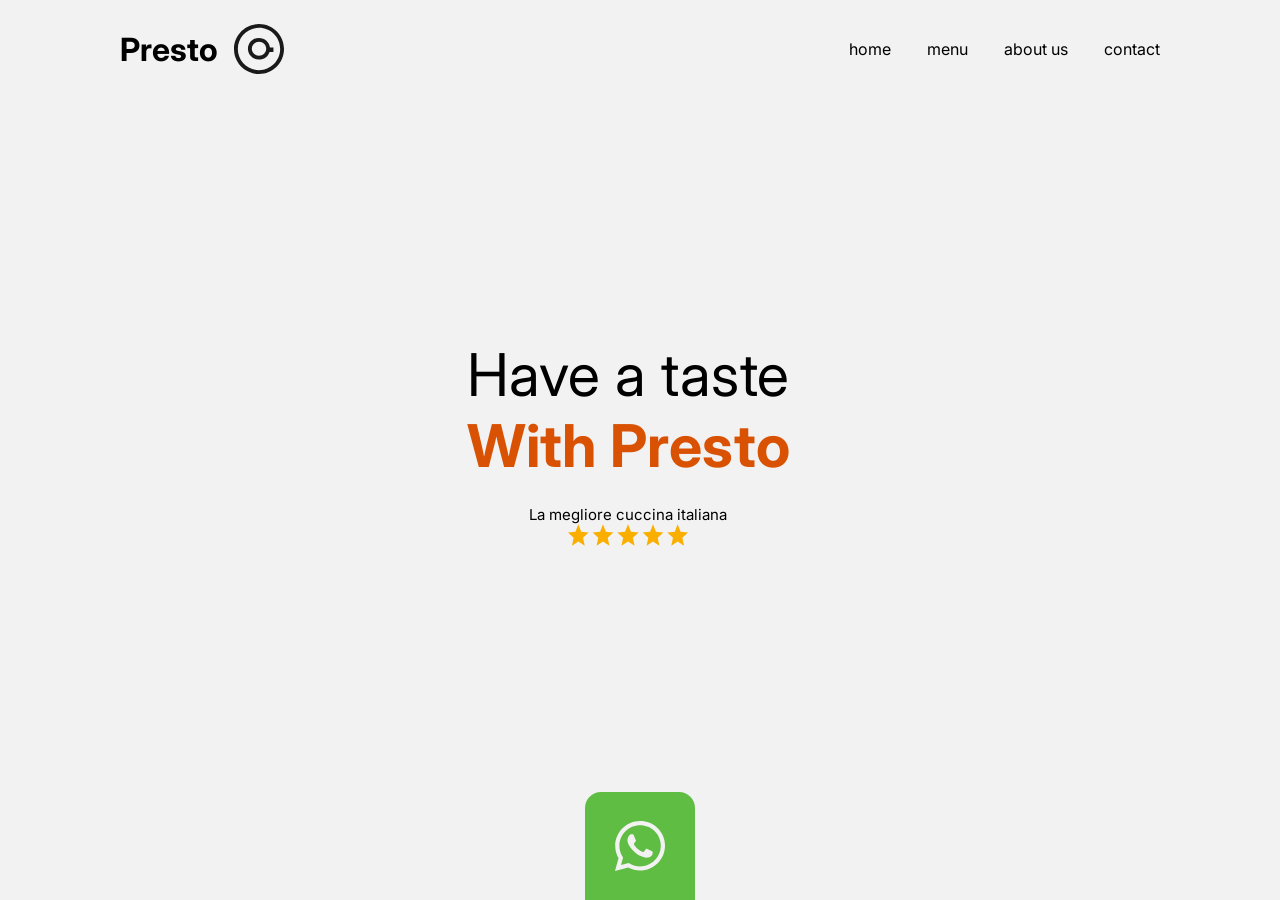
<file: home/index.html>
<!DOCTYPE html>
<html lang="pt-br">
  <head>
    <meta charset="UTF-8" />
    <meta name="viewport" content="width=device-width, initial-scale=1.0" />
    <title>Presto</title>
    <link rel="stylesheet" href="estilo.css" />
    <link rel="stylesheet" href="../css/global.css" />
    <link rel="preconnect" href="https://fonts.googleapis.com" />
    <link rel="preconnect" href="https://fonts.gstatic.com" crossorigin />
    <link
      href="https://fonts.googleapis.com/css2?family=Inter:wght@100..900&display=swap"
      rel="stylesheet"
    />
  </head>
  <body>
    <header class="cabecalho">
      <div class="logo">
        <h1>Presto</h1>
        <img src="../img/Logo.svg" />
      </div>

      <nav class="menu">
        <ul class="lista">
          <li><a href="index.html">home</a></li>
          <li><a href="../menu/menu.html">menu</a></li>
          <li><a href="../about/about.html">about us</a></li>
          <li><a href="../contact/contact.html">contact</a></li>
        </ul>
      </nav>
      <div class="menu_hamb">
        <img src="../img/FrameH.svg" alt="" />
      </div>
    </header>
    <main class="main-container">
      <div class="container">
        <div class="filha1">
          <h2>
            Have a taste
            <br />
            <span>With Presto</span>
          </h2>
          <div class="juncao">
            <p>La megliore cuccina italiana</p>
            <img src="../img/Estrelas.svg" />
          </div>
        </div>
        <div class="filha2">
          <img src="../img/Ellipse 1.svg" />
        </div>
      </div>
    </main>
    <footer>
      <img src="../img/WhatsApp.svg" />
    </footer>
  </body>
</html>
</file>
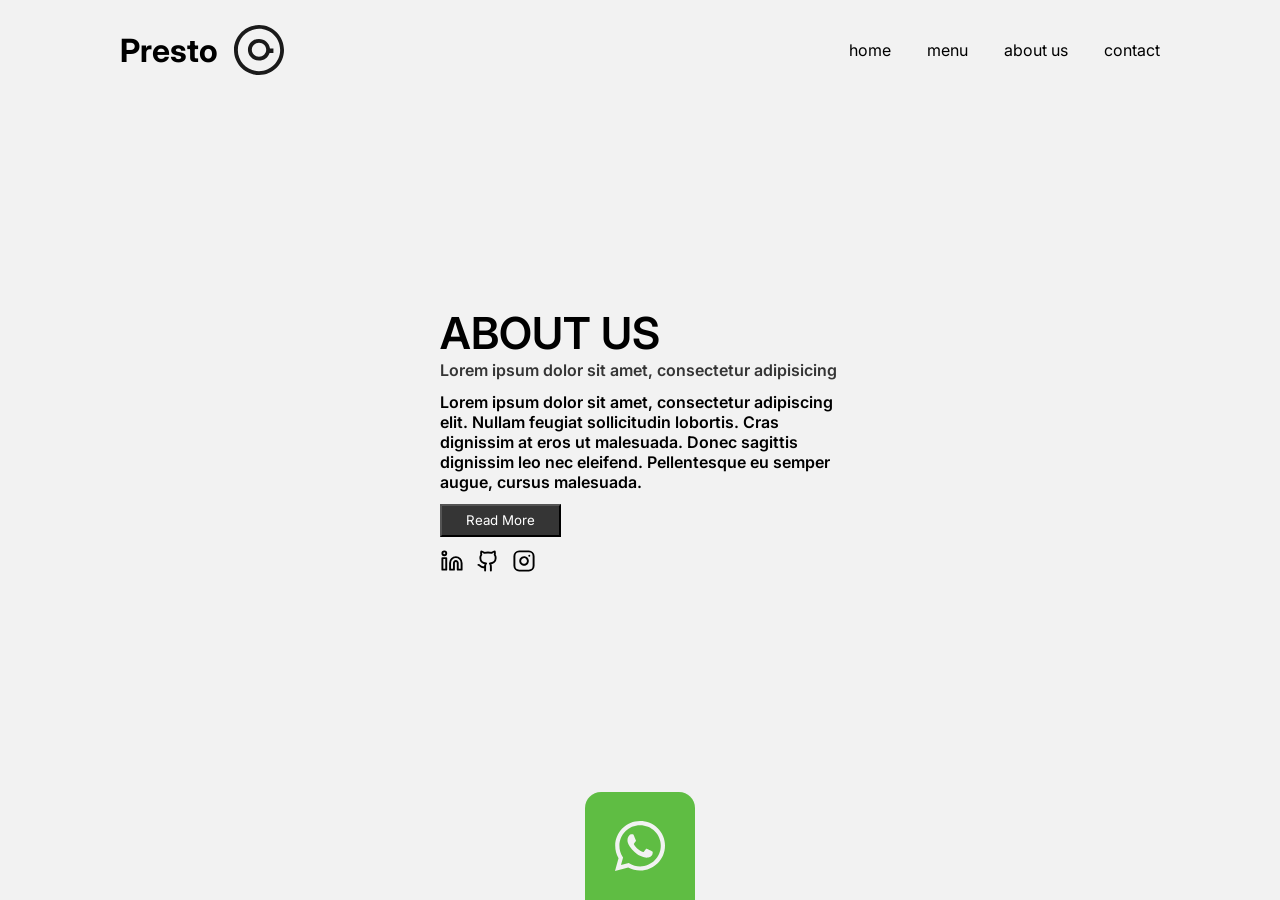
<file: about/about.html>
<!DOCTYPE html>
<html lang="pt-br">
  <head>
    <meta charset="UTF-8" />
    <meta name="viewport" content="width=device-width, initial-scale=1.0" />
    <title>Presto</title>
    <link rel="stylesheet" href="estiloA.css" />
    <link rel="stylesheet" href="../css/global.css" />
    <link rel="preconnect" href="https://fonts.googleapis.com" />
    <link rel="preconnect" href="https://fonts.gstatic.com" crossorigin />
    <link
      href="https://fonts.googleapis.com/css2?family=Inter:wght@100..900&display=swap"
      rel="stylesheet"
    />
  </head>
  <body>
    <header class="cabecalho">
      <div class="logo">
        <h1>Presto</h1>
        <img src="../img/Logo.svg" />
      </div>

      <nav class="menu">
        <ul class="lista">
          <li><a href="../home/index.html">home</a></li>
          <li><a href="../menu/menu.html">menu</a></li>
          <li><a href="about.html">about us</a></li>
          <li><a href="../contact/contact.html">contact</a></li>
        </ul>
      </nav>
      <div class="menu_hamb">
        <img src="../img/FrameH.svg" alt="" />
      </div>
    </header>
    <main class="main-container">
      <div class="container">
        <div class="filhaA">
          <h2>ABOUT US</h2>
          <p class="cor">Lorem ipsum dolor sit amet, consectetur adipisicing</p>
          <p class="tamanho">
            Lorem ipsum dolor sit amet, consectetur adipiscing elit. Nullam
            feugiat sollicitudin lobortis. Cras dignissim at eros ut malesuada.
            Donec sagittis dignissim leo nec eleifend. Pellentesque eu semper
            augue, cursus malesuada.
          </p>
          <div class="filhaAa">
            <div class="abraco">
              <button type="button">Read More</button>
              <div class="space">
                <img src="../img/Frame (2).svg" />
                <img src="../img/Frame (1).svg" />
                <img src="../img/Frame.svg" />
              </div>
            </div>
          </div>
        </div>
        <div class="filhaB">
          <img src="../img/image 6.svg" alt="" />
        </div>
      </div>
    </main>
    <footer>
      <img src="../img/WhatsApp.svg" />
    </footer>
  </body>
</html>
</file>
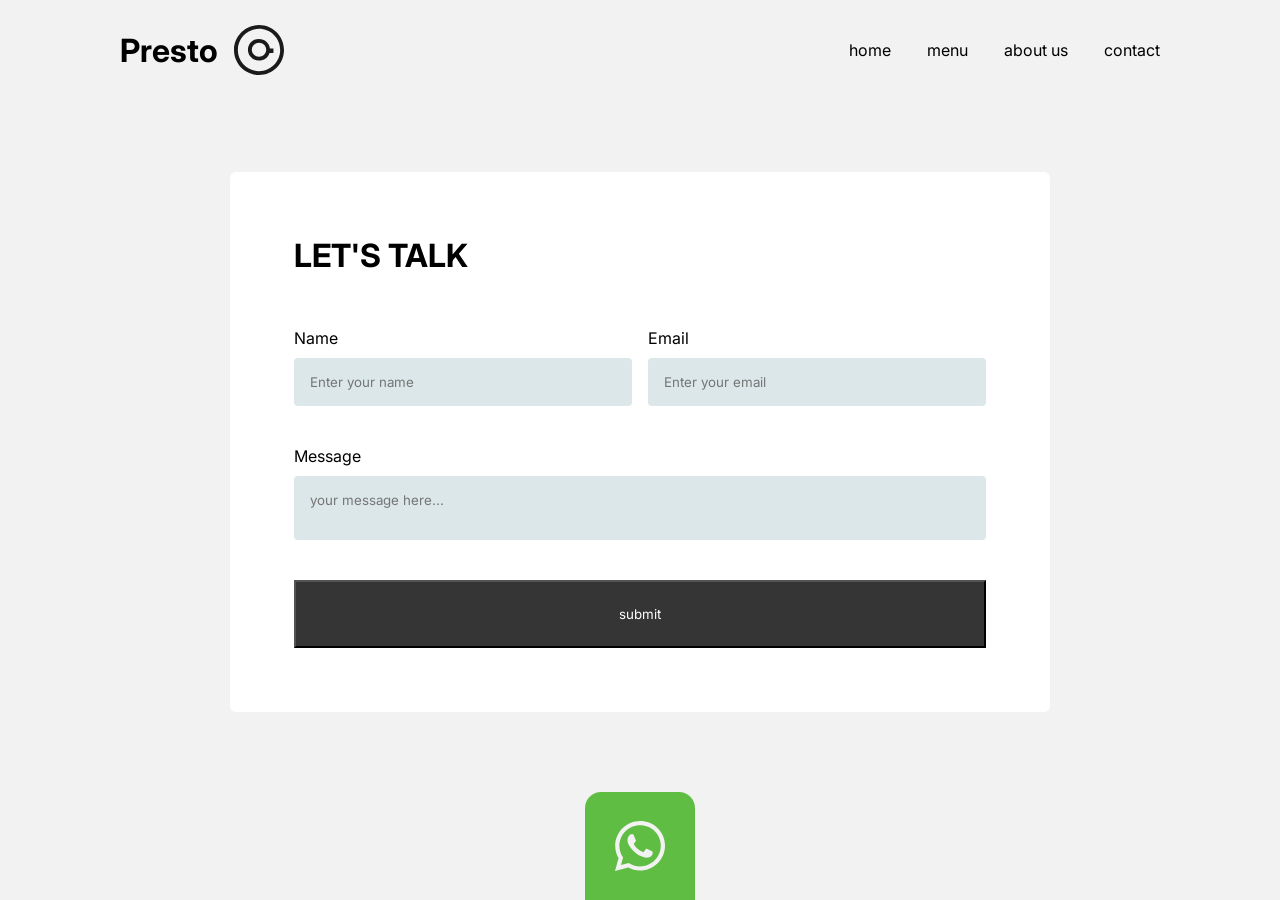
<file: contact/contact.html>
<!DOCTYPE html>
<html lang="en">
  <head>
    <meta charset="UTF-8" />
    <meta name="viewport" content="width=device-width, initial-scale=1.0" />
    <title>Presto</title>
    <link rel="stylesheet" href="estiloC.css" />
    <link rel="stylesheet" href="../css/global.css" />
    <link rel="preconnect" href="https://fonts.googleapis.com" />
    <link rel="preconnect" href="https://fonts.gstatic.com" crossorigin />
    <link
      href="https://fonts.googleapis.com/css2?family=Inter:wght@100..900&display=swap"
      rel="stylesheet"
    />
  </head>
  <body>
    <header class="cabecalho">
      <div class="logo">
        <h1>Presto</h1>
        <img src="../img/Logo.svg" />
      </div>

      <nav class="menu">
        <ul class="lista">
          <li><a href="../home/index.html">home</a></li>
          <li><a href="../menu/menu.html">menu</a></li>
          <li><a href="../about/about.html">about us</a></li>
          <li><a href="contact.html">contact</a></li>
        </ul>
      </nav>
      <div class="menu_hamb">
        <img src="../img/FrameH.svg" alt="" />
      </div>
    </header>
    <main class="main-container">
      <div class="container">
        <form class="pai">
          <h3>LET'S TALK</h3>
          <div class="principal">
            <fieldset>
              <label for="text">Name</label>
              <input type="text" name="nome" placeholder="Enter your name" />
            </fieldset>
            <fieldset>
              <label for="text">Email</label>
              <input type="text" email="email" placeholder="Enter your email" />
            </fieldset>
          </div>
          <fieldset>
            <label for="text">Message</label>
            <textarea
              type="text"
              message="message"
              placeholder="your message here..."
            ></textarea>
          </fieldset>
          <button class="submit_button" type="submit">submit</button>
        </form>
      </div>
    </main>
    <footer>
      <img src="../img/WhatsApp.svg" />
    </footer>
  </body>
</html>
</file>
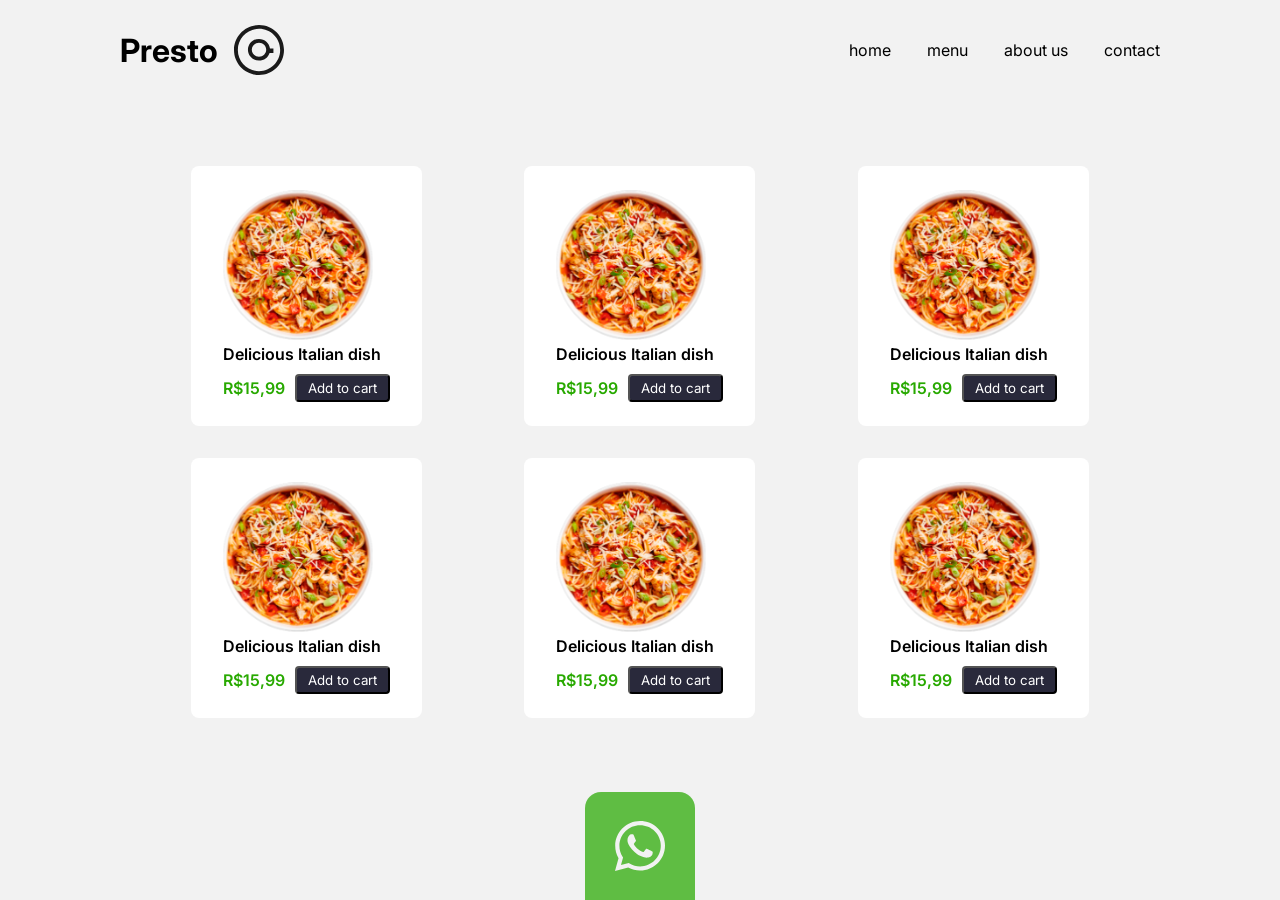
<file: menu/menu.html>
<!DOCTYPE html>
<html lang="en">
  <head>
    <meta charset="UTF-8" />
    <meta name="viewport" content="width=device-width, initial-scale=1.0" />
    <title>Presto</title>
    <link rel="stylesheet" href="estiloM.css" />
    <link rel="stylesheet" href="../css/global.css" />
    <link rel="preconnect" href="https://fonts.googleapis.com" />
    <link rel="preconnect" href="https://fonts.gstatic.com" crossorigin />
    <link
      href="https://fonts.googleapis.com/css2?family=Inter:wght@100..900&display=swap"
      rel="stylesheet"
    />
  </head>
  <body>
    <header class="cabecalho">
      <div class="logo">
        <h1>Presto</h1>
        <img src="../img/Logo.svg" />
      </div>

      <nav class="menu">
        <ul class="lista">
          <li><a href="../home/index.html">home</a></li>
          <li><a href="menu.html">menu</a></li>
          <li><a href="../about/about.html">about us</a></li>
          <li><a href="../contact/contact.html">contact</a></li>
        </ul>
      </nav>
      <div class="menu_hamb">
        <img src="../img/FrameH.svg" />
      </div>
    </header>
    <main class="main-container">
      <div class="container">
        <div class="prato1">
          <img src="../img/italian-dish 1.svg" />
          <p>Delicious Italian dish</p>
          <div class="dinheiro">
            <p>R$15,99</p>
            <button type="button">Add to cart</button>
          </div>
        </div>
        <div class="prato1">
          <img src="../img/italian-dish 1.svg" />
          <p>Delicious Italian dish</p>
          <div class="dinheiro">
            <p>R$15,99</p>
            <button type="button">Add to cart</button>
          </div>
        </div>
        <div class="prato1">
          <img src="../img/italian-dish 1.svg" />
          <p>Delicious Italian dish</p>
          <div class="dinheiro">
            <p>R$15,99</p>
            <button type="button">Add to cart</button>
          </div>
        </div>
        <div class="prato1">
          <img src="../img/italian-dish 1.svg" />
          <p>Delicious Italian dish</p>
          <div class="dinheiro">
            <p>R$15,99</p>
            <button type="button">Add to cart</button>
          </div>
        </div>
        <div class="prato1">
          <img src="../img/italian-dish 1.svg" />
          <p>Delicious Italian dish</p>
          <div class="dinheiro">
            <p>R$15,99</p>
            <button type="button">Add to cart</button>
          </div>
        </div>
        <div class="prato1">
          <img src="../img/italian-dish 1.svg" />
          <p>Delicious Italian dish</p>
          <div class="dinheiro">
            <p>R$15,99</p>
            <button type="button">Add to cart</button>
          </div>
        </div>
      </div>
    </main>
    <footer>
      <img src="../img/WhatsApp.svg" />
    </footer>
  </body>
</html>
</file>
<file: home/estilo.css>
body {
    background-color: #f2f2f2;
}
  
.cabecalho {
    display: flex;
    justify-content: space-between;
    align-items: center;
    padding: 24px 120px 18px 120px;
}
.logo {
    display: flex;
    align-items: center;
    gap: 16px;
}
  
h1 {
    font-style: 48px;
}
  
img {
  width: 50px;
  height: auto;
}

.menu {
  display: flex;
}

.lista {
  display: flex;
  align-items: center;
  gap: 36px;
  list-style: none;
  color: #000000;
}

a {
  text-decoration: none;
  color: #000000;
}
footer {
  display: flex;
  justify-content: center;
}
footer img {
  width: 110px;
  height: auto;
}
.container {
  display: flex;
  padding-left: 10%;
  padding-right: 10%;
  align-items: center;
  gap: 10px;
  justify-content: center;
  gap: 110px;
}

.filha1 img {
  width: 130px;
  height: 22px;
}

.filha1 h2 {
  color: #000000;
  font-size: 96px;
  font-weight: 400;
}

.filha1 h2 span {
  color: #d95204;
  font-weight: 700;
}

.filha1 p {
  font-size: 15px;
}

.filha2 img {
  width: 512px;
  height: auto;
}

@media (max-width: 1365px) {
  .filha2 img {
    display: none;
  }
  .filha1 h2 {
    color: rgb(0, 0, 0);
    font-size: 59px;
    font-weight: 400;
  }
  .filha1 h2 span {
    color: #d95204;
    font-size: 59px;
    font-weight: 700;
  }
  .container {
    padding: 0px 16px 0px 16px;
    gap: 24px;
    display: flex;
    justify-content: center;
    align-items: center;
  }
  .filha1 {
    display: flex;
    justify-content: center;
    align-items: center;
    flex-direction: column;
    gap: 24px;
  }
  .filha1 p {
    size: 16px;
  }
  .juncao {
    display: flex;
    justify-content: center;
    align-items: center;
    flex-direction: column;
  }
}
</file>
<file: css/global.css>
*{
  padding: 0;
  margin: 0;
  box-sizing: border-box;
  font-family: "inter", sans-serif;
}

body {
  min-height: 100dvh;
  height: 100%;
  display: flex;
  flex-direction: column;
  justify-content: space-between;
  gap: 24px;
}

.main-container {
  height: 100%;
  display: flex;
  justify-content: center;
  align-items: center;
}

.menu_hamb {
  display: none;
}

@media (min-width: 709px) and (max-width: 1087px) {
  .cabecalho {
    padding: 34px 64px;
  }

  .cabecalho .menu {
    display: none;
  }

  .cabecalho .menu_hamb {
    display: flex;
    width: 30px;
    height: 30px;
  }

  .cabecalho .logo h1 {
    display: none;
  }
  .cabecalho .logo img {
    width: 40px;
    height: 40px;
  }

  footer {
    display: flex;
    justify-content: center;
    padding: 0px 30px 0px 30px;
  }
}

@media (max-width: 709px) {
  .cabecalho {
    padding: 34px 64px;
  }

  .cabecalho .menu {
    display: none;
  }

  .cabecalho .menu_hamb {
    display: flex;
    width: 30px;
    height: 30px;
  }

  .cabecalho .logo h1 {
    display: none;
  }
  .cabecalho .logo img {
    width: 40px;
    height: 40px;
  }

  footer {
    display: flex;
    justify-content: center;
    padding: 0px 30px 0px 30px;
  }
}
</file>
<file: about/estiloA.css>
body {
  background-color: #f2f2f2;
}

.cabecalho {
  display: flex;
  justify-content: space-between;
  padding: 24px 120px 16px 120px;
}

.logo {
  display: flex;
  align-items: center;
  gap: 16px;
}

h1 {
  font-style: 48px;
}

img {
  width: 50px;
  height: auto;
}

.menu {
  display: flex;
}

.lista {
  display: flex;
  align-items: center;
  gap: 36px;
  padding: 16px 0;
  list-style: none;
  color: #000000;
}

a {
  text-decoration: none;
  color: #000000;
}

footer {
  display: flex;
  justify-content: center;
}

footer img {
  width: 110px;
  height: auto;
}

.container {
  display: flex;
  align-items: center;
  justify-content: center;
  padding: 24px 32px;
  gap: 40px;
}

.filhaA {
  gap: 18px;
  max-width: 400px;
  width: 100%;
}
.filhaA button {
  background: #353535;
  color: #ffffff;
  padding: 8px, 24px, 8px, 24px;
  gap: 10px;
  max-width: 121px;
  width: 100%;
  height: 33px;
}

.filhaA p {
  gap: 8px;
  padding-bottom: 12px;
  font-size: 16px;
  font-weight: 600;
}

.filhaA h2 {
  font-family: Inter;
  font-size: 44px;
  font-weight: 600;
}

.tamanho {
  font-weight: 500;
}

.cor {
  color: #353535;
}

.filhaAa {
  width: 121px;
  height: 75px;
  gap: 18px;
}

.abraco {
  display: flex;
  justify-content: center;
  flex-direction: column;
}

.filhaAa img {
  width: 24px;
  height: 24px;
}

.filhaB img {
  width: 560px;
  height: 315px;
}

.space {
  padding-top: 12px;
  padding-left: 12px;
  display: flex;
  gap: 12px;
}

@media (max-width: 1365px) {
  .filhaB {
    display: none;
  }
  .space {
    padding-top: 12px;
    padding-left: 0px;
    display: flex;
    gap: 12px;
  }
}
</file>
<file: contact/estiloC.css>
body {
    background-color: #f2f2f2;
}

.cabecalho {
  display: flex;
  justify-content: space-between;
  padding: 24px 120px 16px 120px;
}

.logo {
  display: flex;
  align-items: center;
  gap: 16px;
}

h1 {
  font-style: 48px;
}

img {
  width: 50px;
  height: auto;
}

.menu {
  display: flex;
}

.lista {
  display: flex;
  align-items: center;
  gap: 36px;
  padding: 16px 0;
  list-style: none;
  color: #000000;
}

a {
  text-decoration: none;
  color: #000000;
}

footer {
  display: flex;
  justify-content: center;
}

footer img {
  width: 110px;
  height: auto;
}

.container {
  border-radius: 6px;
  padding: 64px;
  background: #ffffff;
  width: 100%;
  max-width: 820px;
}

.pai {
  display: flex;
  gap: 40px;
  flex-direction: column;
}

.pai h3 {
  padding-bottom: 13px;
  font-size: 32px;
  font-weight: 700;
}

input {
  background: #dce7ea;
  color: #939393;
  padding: 16px;
  gap: 10px;
  border-radius: 4px;
  border: none;
}

fieldset textarea {
  background: #dce7ea;
  color: #939393;
  padding: 16px;
  gap: 10px;
  border: none;
  border-radius: 4px;
  resize: none;
}

fieldset {
  display: flex;
  flex-direction: column;
  border: none;
  gap: 10px;
  width: 100%;
}

.submit_button {
  background-color: #353535;
  color: #ffffff;
  padding: 24px 0px;
}

.principal {
  display: flex;
  gap: 16px;
}

label {
  font-size: 16px;
  font-weight: 400;
}

@media (max-width: 900px) {
  .container {
    padding: 32px;
    display: flex;
    flex-direction: column;
    gap: 40px;
    background: #ffffff;
    width: 100%;
    max-width: 410px;
  }

  .pai h3 {
    padding-bottom: 13px;
    font-size: 32px;
    font-weight: 700;
  }

  input {
    background: #dce7ea;
    color: #939393;
    padding: 8px;
    gap: 10px;
    border-radius: 4px;
    border: none;
    width: 100%;
  }

  textarea {
    background: #dce7ea;
    color: #939393;
    padding: 8px;
    gap: 10px;
    border: none;
    border-radius: 4px;
  }

  fieldset {
    display: flex;
    flex-direction: column;
    border: none;
    gap: 10px;
    width: 100%;
  }

  fieldset button {
    background-color: #353535;
    color: #ffffff;
    width: 100%;
    max-width: 410px;
  }

  .principal {
    display: flex;
    gap: 16px;
    flex-direction: column;
  }

  label {
    font-size: 16px;
    font-weight: 400;
  }
  .menu_ham {
    display: none;
  }
}
</file>
<file: menu/estiloM.css>
body {
    background-color: #f2f2f2;
}

.cabecalho {
  display: flex;
  justify-content: space-between;
  padding: 24px 120px 16px 120px;
}

.logo {
  display: flex;
  align-items: center;
  gap: 16px;
}

h1 {
  font-style: 48px;
}

img {
  width: 50px;
  height: auto;
}

.menu {
  display: flex;
}

.lista {
  display: flex;
  align-items: center;
  gap: 36px;
  padding: 16px 0;
  list-style: none;
  color: #000000;
}

a {
  text-decoration: none;
  color: #000000;
}

footer {
  display: flex;
  justify-content: center;
}

footer img {
  width: 110px;
  height: auto;
}

.container {
  display: flex;
  justify-content: space-around;
  flex-wrap: wrap;
  height: 100%;
  gap: 32px;
  max-width: 1000px;
  padding: 0px 16px;
}

.prato1 img {
  width: 150px;
  height: 150px;
}

.prato1 {
  padding: 24px 32px 24px 32px;
  gap: 10px;
  border-radius: 8px;
  background-color: #ffffff;
}

.prato1 p {
  font-weight: 600;
  gap: 10px;
}

.dinheiro {
  color: #28a900;
  display: flex;
  gap: 10px;
  align-items: center;
  padding-top: 10px;
}

.dinheiro button {
  background-color: #29293b;
  color: #ffffff;
  padding: 4px 11px 4px 11px;
  gap: 10px;
  border-radius: 4px;
}
</file>
